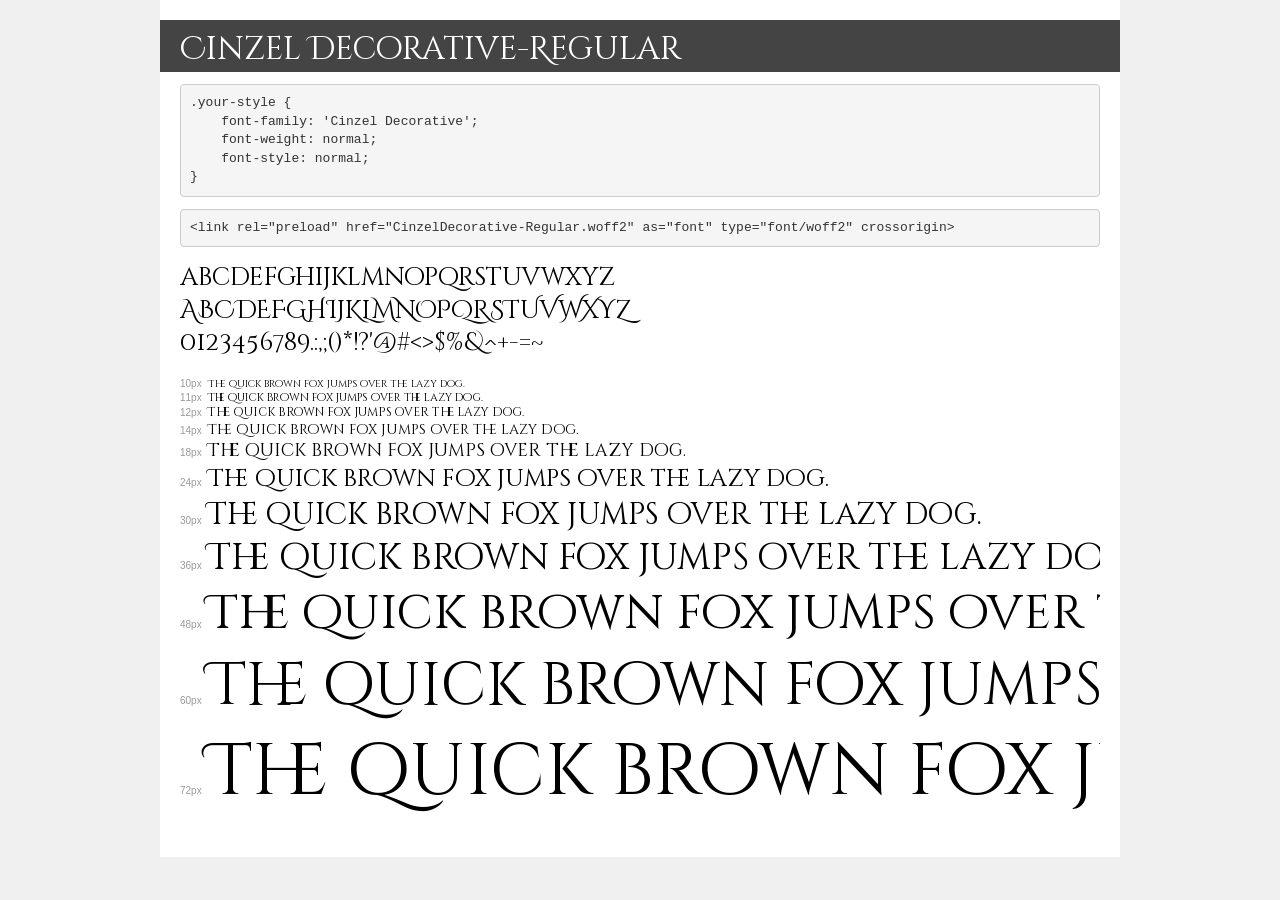
<file: assets/fonts/font2/demo.html>
<!DOCTYPE html>
<html lang="en">
<head>
    <meta charset="utf-8">
    <meta http-equiv="X-UA-Compatible" content="IE=edge">
    <meta name="viewport" content="width=device-width, initial-scale=1">
    <meta name="robots" content="noindex, noarchive">
    <meta name="format-detection" content="telephone=no">
    <title>Transfonter demo</title>
    <link href="stylesheet.css" rel="stylesheet">
    <style>
        /*
        http://meyerweb.com/eric/tools/css/reset/
        v2.0 | 20110126
        License: none (public domain)
        */
        html, body, div, span, applet, object, iframe,
        h1, h2, h3, h4, h5, h6, p, blockquote, pre,
        a, abbr, acronym, address, big, cite, code,
        del, dfn, em, img, ins, kbd, q, s, samp,
        small, strike, strong, sub, sup, tt, var,
        b, u, i, center,
        dl, dt, dd, ol, ul, li,
        fieldset, form, label, legend,
        table, caption, tbody, tfoot, thead, tr, th, td,
        article, aside, canvas, details, embed,
        figure, figcaption, footer, header, hgroup,
        menu, nav, output, ruby, section, summary,
        time, mark, audio, video {
            margin: 0;
            padding: 0;
            border: 0;
            font-size: 100%;
            font: inherit;
            vertical-align: baseline;
        }
        /* HTML5 display-role reset for older browsers */
        article, aside, details, figcaption, figure,
        footer, header, hgroup, menu, nav, section {
            display: block;
        }
        body {
            line-height: 1;
        }
        ol, ul {
            list-style: none;
        }
        blockquote, q {
            quotes: none;
        }
        blockquote:before, blockquote:after,
        q:before, q:after {
            content: '';
            content: none;
        }
        table {
            border-collapse: collapse;
            border-spacing: 0;
        }
        /* demo styles */
        body {
            background: #f0f0f0;
            color: #000;
        }
        .page {
            background: #fff;
            width: 920px;
            margin: 0 auto;
            padding: 20px 20px 0 20px;
            overflow: hidden;
        }
        .font-container {
            overflow-x: auto;
            overflow-y: hidden;
            margin-bottom: 40px;
            line-height: 1.3;
            white-space: nowrap;
            padding-bottom: 5px;
        }
        h1 {
            position: relative;
            background: #444;
            font-size: 32px;
            color: #fff;
            padding: 10px 20px;
            margin: 0 -20px 12px -20px;
        }
        .letters {
            font-size: 25px;
            margin-bottom: 20px;
        }
        .s10:before {
            content: '10px';
        }
        .s11:before {
            content: '11px';
        }
        .s12:before {
            content: '12px';
        }
        .s14:before {
            content: '14px';
        }
        .s18:before {
            content: '18px';
        }
        .s24:before {
            content: '24px';
        }
        .s30:before {
            content: '30px';
        }
        .s36:before {
            content: '36px';
        }
        .s48:before {
            content: '48px';
        }
        .s60:before {
            content: '60px';
        }
        .s72:before {
            content: '72px';
        }
        .s10:before, .s11:before, .s12:before, .s14:before,
        .s18:before, .s24:before, .s30:before, .s36:before,
        .s48:before, .s60:before, .s72:before {
            font-family: Arial, sans-serif;
            font-size: 10px;
            font-weight: normal;
            font-style: normal;
            color: #999;
            padding-right: 6px;
        }
        pre {
            display: block;
            padding: 9px;
            margin: 0 0 12px;
            font-family: Monaco, Menlo, Consolas, "Courier New", monospace;
            font-size: 13px;
            line-height: 1.428571429;
            color: #333;
            font-weight: normal;
            font-style: normal;
            background-color: #f5f5f5;
            border: 1px solid #ccc;
            overflow-x: auto;
            border-radius: 4px;
        }
        /* responsive */
        @media (max-width: 959px) {
            .page {
                width: auto;
                margin: 0;
            }
        }
    </style>
</head>
<body>
<div class="page">
    <div class="demo">
        <h1 style="font-family: 'Cinzel Decorative'; font-weight: normal; font-style: normal;">Cinzel Decorative-Regular</h1>
        <pre title="Usage">.your-style {
    font-family: 'Cinzel Decorative';
    font-weight: normal;
    font-style: normal;
}</pre>
        <pre title="Preload (optional)">
&lt;link rel=&quot;preload&quot; href=&quot;CinzelDecorative-Regular.woff2&quot; as=&quot;font&quot; type=&quot;font/woff2&quot; crossorigin&gt;</pre>
        <div class="font-container" style="font-family: 'Cinzel Decorative'; font-weight: normal; font-style: normal;">
            <p class="letters">
                abcdefghijklmnopqrstuvwxyz<br>
ABCDEFGHIJKLMNOPQRSTUVWXYZ<br>
                0123456789.:,;()*!?'@#&lt;&gt;$%&^+-=~
            </p>
            <p class="s10" style="font-size: 10px;">The quick brown fox jumps over the lazy dog.</p>
            <p class="s11" style="font-size: 11px;">The quick brown fox jumps over the lazy dog.</p>
            <p class="s12" style="font-size: 12px;">The quick brown fox jumps over the lazy dog.</p>
            <p class="s14" style="font-size: 14px;">The quick brown fox jumps over the lazy dog.</p>
            <p class="s18" style="font-size: 18px;">The quick brown fox jumps over the lazy dog.</p>
            <p class="s24" style="font-size: 24px;">The quick brown fox jumps over the lazy dog.</p>
            <p class="s30" style="font-size: 30px;">The quick brown fox jumps over the lazy dog.</p>
            <p class="s36" style="font-size: 36px;">The quick brown fox jumps over the lazy dog.</p>
            <p class="s48" style="font-size: 48px;">The quick brown fox jumps over the lazy dog.</p>
            <p class="s60" style="font-size: 60px;">The quick brown fox jumps over the lazy dog.</p>
            <p class="s72" style="font-size: 72px;">The quick brown fox jumps over the lazy dog.</p>
        </div>
    </div>

</div>
</body>
</html>
</file>
<file: assets/fonts/font2/stylesheet.css>
@font-face {
    font-family: 'Cinzel Decorative';
    src: url('CinzelDecorative-Regular.woff2') format('woff2'),
        url('CinzelDecorative-Regular.woff') format('woff');
    font-weight: normal;
    font-style: normal;
    font-display: swap;
}
</file>
